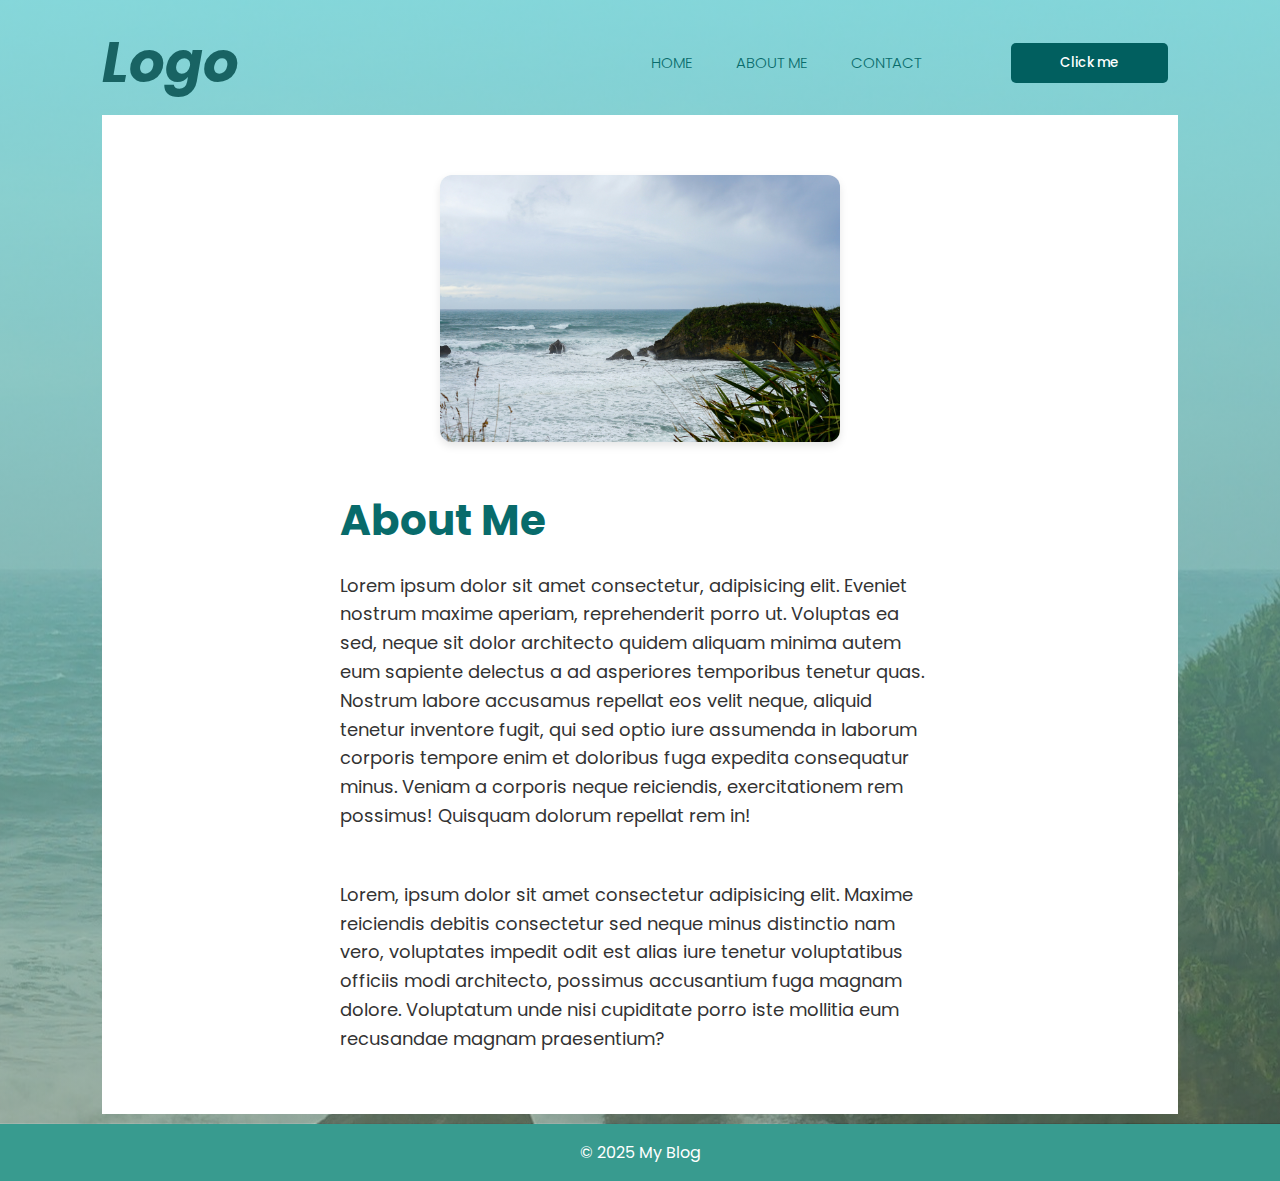
<file: about.html>
<!DOCTYPE html>
<html lang="en">

<head>
  <meta charset="UTF-8">
  <meta name="viewport" content="width=device-width, initial-scale=1.0">
  <link rel="stylesheet" href="style.css">
  <title>My Blog</title>
</head>

<body>

  <div class="container">
    <nav>
      <h1 class="logo">Logo</h1>
      <ul>
        <li><a href="index.html">Home</a></li>
        <li><a href="about.html">About Me</a></li>
        <li><a href="contact.html">Contact</a></li>
      </ul>
      <button class="btn">Click me</button>
    </nav>

    <div class="about">
      <div class="about-wrapper">
        <div class="about-img">
          <img src="ui.jpg" alt="About Me Image">
        </div>
        <div class="about-text">
          <h2>About Me</h2>
          <p>
            Lorem ipsum dolor sit amet consectetur, adipisicing elit. Eveniet nostrum maxime aperiam, reprehenderit
            porro ut. Voluptas ea sed, neque sit dolor architecto quidem aliquam minima autem eum sapiente delectus a ad
            asperiores temporibus tenetur quas. Nostrum labore accusamus repellat eos velit neque, aliquid tenetur
            inventore fugit, qui sed optio iure assumenda in laborum corporis tempore enim et doloribus fuga expedita
            consequatur minus. Veniam a corporis neque reiciendis,
            exercitationem rem possimus! Quisquam dolorum repellat rem in! </p><br><br>
            <p>Lorem, ipsum dolor sit amet consectetur adipisicing elit. Maxime reiciendis debitis consectetur sed neque minus distinctio nam vero, voluptates impedit odit est alias iure tenetur voluptatibus officiis modi architecto, possimus accusantium fuga magnam dolore. 
              Voluptatum unde nisi cupiditate porro iste mollitia eum recusandae magnam praesentium?</p>
        </div>
        
      </div>
    </div>
  </div>

  <footer>
    <p>&copy; 2025 My Blog</p>
  </footer>
</body>

</html>
</file>
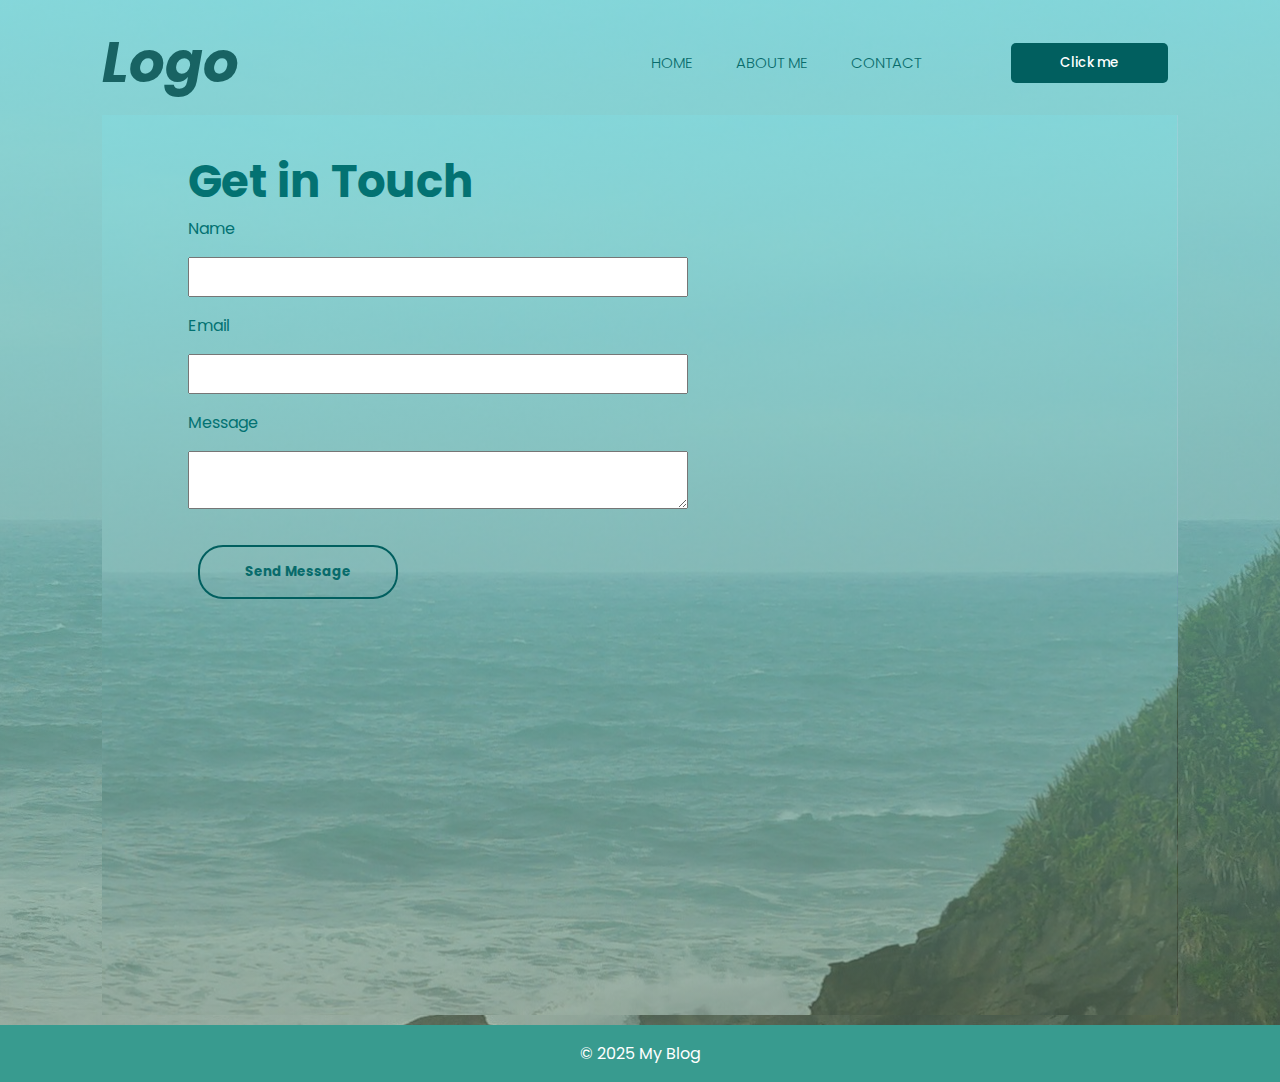
<file: contact.html>
<!DOCTYPE html>
<html lang="en">

<head>
  <meta charset="UTF-8">
  <meta name="viewport" content="width=device-width, initial-scale=1.0">
  <link rel="stylesheet" href="style.css">
  <title>My Blog</title>
</head>

<body>
  <div class="container">
    
    <nav>
      <h1 class="logo">Logo</h1>
      <ul>
        <li><a href="index.html">Home</a></li>
        <li><a href="about.html">About Me</a></li>
        <li><a href="contact.html">Contact</a></li>
      </ul>
      <button class="btn">Click me</button>
    </nav>

    <div class="container-form">
      <div class="contact-form">
        <h2>Get in Touch</h2>
        <form>
          <label>Name</label>
          <input type="text" required />
          <label>Email</label>
          <input type="email" required />
          <label>Message</label>
          <textarea required></textarea>
          <button type="submit" src="www.google.com">Send Message</button>
        </form>
      </div>
    </div>
  </div>
 

  <footer>
    <p>&copy; 2025 My Blog</p>
  </footer>

</body>

</html>
</file>
<file: style.css>
@import url('https://fonts.googleapis.com/css2?family=Poppins:ital,wght@0,100;0,200;0,300;0,400;0,500;0,600;0,700;0,800;0,900;1,100;1,200;1,300;1,400;1,500;1,600;1,700;1,800;1,900&display=swap');

* {
  margin: 0;
  padding: 0;
  font-family: 'Poppins', sans-serif;
  box-sizing: border-box;
}

.container {
  width: 100%;
  min-height: 100vh;
  background-image: linear-gradient(rgba(120, 216, 216, 0.815),
      rgba(104, 131, 106, 0.575)), url('ui.jpg');
  background-position: center;
  padding: 10px 8%;
}

nav {
 
  width: 100%;
  display: flex;
  align-items: center;
  justify-content: space-between;
  padding: 10px 0;
  
}

.logo {
  width: 100px;
  color: #186363;
  font-style: italic;
  font-size: 3.5rem;
  cursor: pointer;

}

nav ul {
  list-style: none;
  width: 100%;
  text-align: right;
  padding-right: 60px;
}

nav ul li {
  list-style: none;
  display: inline-block;
  margin: 10px 20px;
  color: #086b6b;
  position: relative;
}

nav ul li a {
  color: #086b6b;
  text-decoration: none;
  text-transform: uppercase;
  font-size: 15px;
  font-weight: 300;
}

nav ul li a:hover{
  color: #fcf8f8;
}

.btn {
   display: inline-block;
  padding: 10px 20px;
  background: #015f5f;
  color: #fff;
  text-decoration: none;
  border-radius: 5px;
  font-weight: 500;
  border: none;
  transition: 0.3s;
  cursor: pointer;
}

.btn:hover {
  background-color: #fff;
  border: 2px solid #015f5f;
  color: #015f5f;
}

.content {
  margin-top: 14%;
  color: #fff;
  max-width: 620px;
}

.content h1 {
  font-size: 70px;
  font-weight: 600;
  line-height: 85px;
  margin-bottom: 25px;

}

.content h1 span {
  color: #015f5f;
  font-size: 105px;
  font-style: italic;
}

button {
  width: 200px;
  padding: 15px 0;
  text-align: center;
  margin: 20px 10px;
  border-radius: 25px;
  font-weight: bold;
  border: 2px solid #015f5f;
  background: transparent;
  color: #086b6b;
  cursor: pointer;
  overflow: hidden;
  transition: 0.5s;
}

button:hover {
  color: #fff;
  background-color: #086b6b;
  border: 2px solid #ece3e3;
}

/*About me*/


.about {
  background-color: #ffffff;
  padding: 60px 20px;
}

.about-wrapper {
  display: flex;
  align-items: center;
  justify-content: center;
  gap: 40px;
  max-width: 1100px;
  margin: 0 auto;
  flex-wrap: wrap;
}

.about-img img {
  width: 100%;
  max-width: 400px;
  border-radius: 12px;
  box-shadow: 0 4px 8px rgba(0, 0, 0, 0.1);
}

.about-text {
  max-width: 600px;
}

.about-text h2 {
  font-size: 42px;
  color: #086b6b;
  margin-bottom: 20px;
}

.about-text p {
  font-size: 18px;
  color: #333;
  line-height: 1.6;
}





/* BLOG SECTION*/

#blog {
  display: flex;
  justify-content: center;
  align-items: center;
  flex-direction: column;
  padding: 40px;
  border-bottom: 1px solid #086b60;
  background-color: #aed3b78f;
}

.blog-sec{
  display: flex;
  justify-content: center;
  align-items: center;
  flex-direction: column;
}

.blog-sec h5{
  color: #015f5f;
}

.blog-sec h3{
  font-size: 2.9rem;
  color: #015f5f;
  font-weight: 600;
}

.card-container {
  display: flex;
  justify-content: center;
  flex-wrap: nowrap; 
  gap: 25px;
  overflow-x: auto; 
}



.card{
  width: 335px;
  background-color: #e4dfdf;
  border-radius: 8px;
  overflow: hidden;
  box-shadow: 0px 2px 4px rgba(0,0,0,0.2);
  margin: 25px;
}

.card img{
  width: 100%;
  height: auto;
}

.card-content{
  padding: 16px;
}
.card-content h3{
  font-size: 28px;
  margin-bottom: 8px;
  color: #086b60;
}


.card-content p{
  color: #666;
  font-size: 15px;
  line-height: 1.3;
}
.card-content .btn{
  display: inline-block;
  padding: 8px 16px;
  background-color: #015f5f;
  text-decoration: none;
  border-radius: 4px;
  margin-top: 16px;
  color: #fff;
}
.card-content .btn:hover{
  background-color: #fff;
  color: #015f5f;
  border: 2px solid #015f5f;
}


/**Contact Form*/


.container-form {
  width: 100%;
  min-height: 100vh;
  background-image: linear-gradient(rgba(120, 216, 216, 0.815),
  rgba(104, 131, 106, 0.575)), url('ui.jpg');
  background-position: center;
  padding: 10px 8%;
}
.contact-form h2{
  font-size: 45px;
  color: #037272;
  margin-top: 23px;
}

.contact-form form {
  display: flex;
  flex-direction: column;
  gap: 1rem;
  color: #037272;

}

input, textarea {
  padding: 0.5rem;
  width: 100%;
  max-width: 500px;
}

button {
  width: 200px;
  padding: 15px 0;
  text-align: center;
  margin: 20px 10px;
  border-radius: 25px;
  font-weight: bold;
  border: 2px solid #015f5f;
  background: transparent;
  color: #086b6b;
  cursor: pointer;
  overflow: hidden;
  transition: 0.5s;
}

button:hover {
  color: #fff;
  background-color: #086b6b;
  border: 2px solid #ece3e3;
}

footer {
  text-align: center;
  color: #fff;
  padding: 1rem;
  background: #389b8f;
  margin-top: 2rem;
  margin-top: 0;
}



/*JS CODE*/
#lightbox {
  position: fixed;
  top: 0;
  left: 0;
  display: none;
  background: rgba(0,0,0,0.8);
  justify-content: center;
  align-items: center;
  width: 100%;
  height: 100%;
}

#lightbox img {
  max-width: 80%;
  max-height: 80%;
}

#close {
  position: absolute;
  top: 20px;
  right: 40px;
  font-size: 2rem;
  color: white;
  cursor: pointer;
}




/*RESPONSIVE */

/* For tablets and small laptops */
@media (max-width: 1024px) {
  .content h1 {
    font-size: 50px;
    line-height: 60px;
  }

  .content h1 span {
    font-size: 70px;
  }

  .card-container {
    flex-wrap: wrap;
    justify-content: center;
    overflow-x: visible;
  }

  .card {
    margin: 15px;
  }

  nav ul {
    padding-right: 0;
    justify-content: center;
  }
}

/* For mobile devices */
@media (max-width: 768px) {
  nav {
    flex-direction: column;
    align-items: flex-start;
  }

  nav ul {
    display: flex;
    flex-direction: column;
    align-items: flex-start;
    width: 100%;
    padding-left: 0;
  }

  nav ul li {
    margin: 10px 0;
  }

  .btn {
    margin-top: 10px;
    align-self: flex-start;
  }

  .content {
    margin-top: 10%;
    padding: 0 10px;
  }

  .content h1 {
    font-size: 36px;
    line-height: 48px;
  }

  .content h1 span {
    font-size: 48px;
  }

  .card {
    width: 90%;
  }

  input, textarea {
    max-width: 100%;
  }
}

/* For very small devices */
@media (max-width: 480px) {
  .content h1 {
    font-size: 28px;
    line-height: 38px;
  }

  .content h1 span {
    font-size: 36px;
  }

  .contact-form h2 {
    font-size: 32px;
  }

  .btn,
  button {
    width: 100%;
    font-size: 14px;
    padding: 12px;
  }
}
</file>
